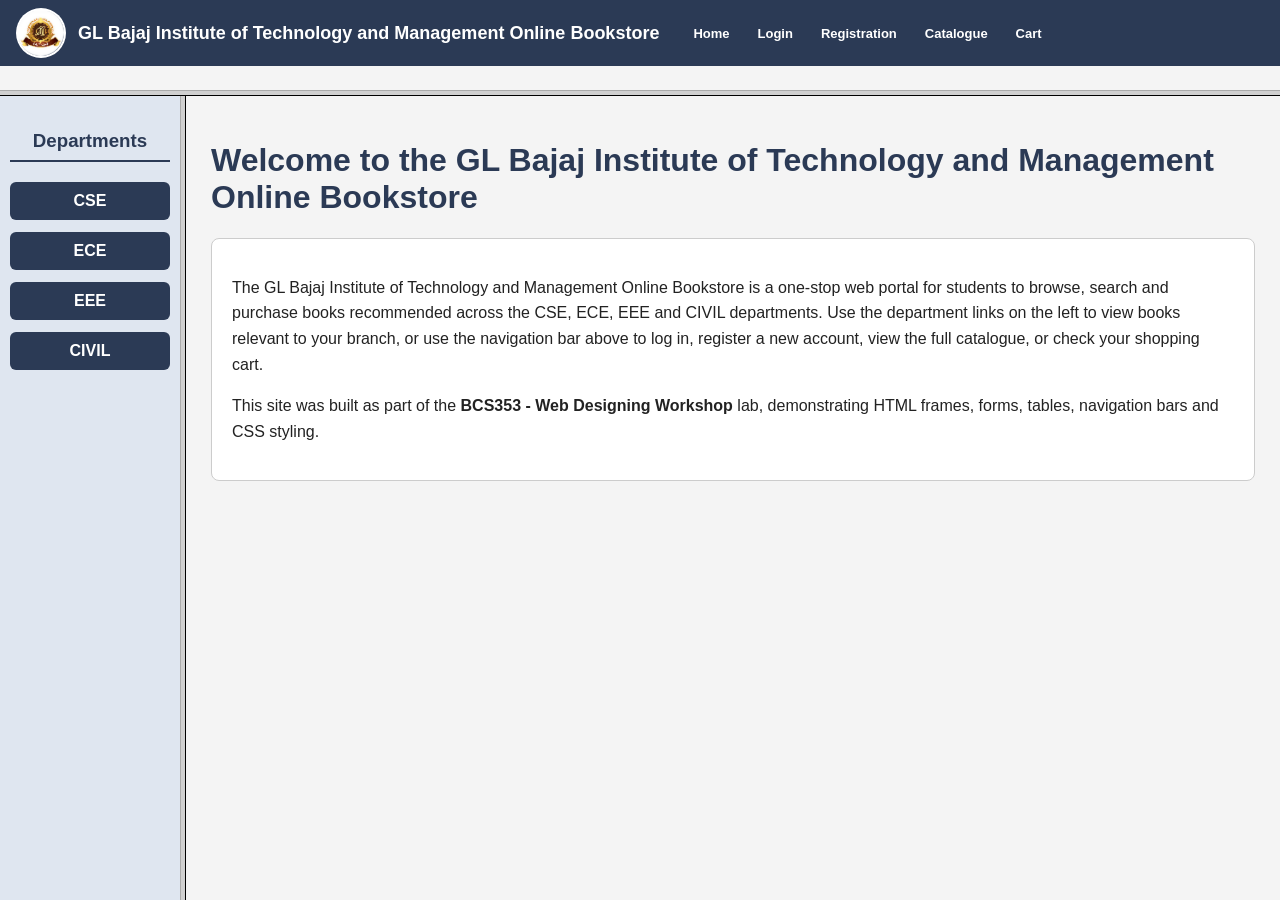
<file: 1792748728809_bookstore_site__1_/index.html>
<!DOCTYPE HTML PUBLIC "-//W3C//DTD HTML 4.01 Frameset//EN" "http://www.w3.org/TR/html4/frameset.dtd">
<html lang="en">
<head>
  <meta charset="UTF-8">
  <title>Online Bookstore - Home</title>
  <link rel="stylesheet" href="css/style.css">
</head>
<frameset rows="90,*">
  <frame src="top.html" name="topFrame" scrolling="no" noresize>
  <frameset cols="180,*">
    <frame src="left.html" name="leftFrame">
    <frame src="home.html" name="rightFrame">
  </frameset>
  <noframes>
    <body>
      <p>Your browser does not support frames. Please view
         <a href="home.html">home.html</a> directly.</p>
    </body>
  </noframes>
</frameset>
</html>
</file>
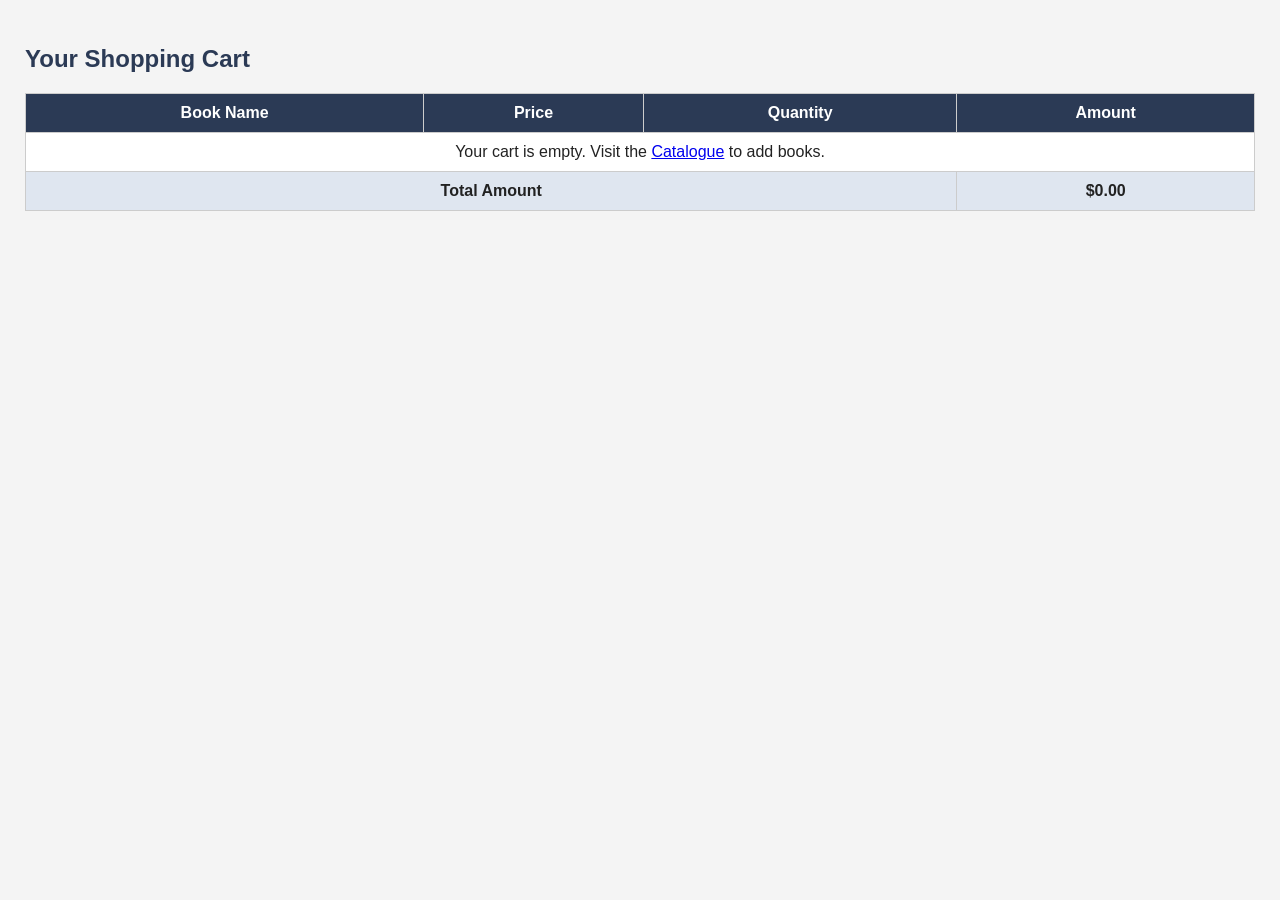
<file: 1792748728809_bookstore_site__1_/cart.html>
<!DOCTYPE html>
<html lang="en">
<head>
  <meta charset="UTF-8">
  <title>Cart</title>
  <link rel="stylesheet" href="css/style.css">
</head>
<body onload="renderCart()">
  <div class="right-frame">
    <h2>Your Shopping Cart</h2>
    <table class="cart">
      <thead>
        <tr>
          <th>Book Name</th>
          <th>Price</th>
          <th>Quantity</th>
          <th>Amount</th>
        </tr>
      </thead>
      <tbody id="cartBody">
        <!-- rows are injected by js/cart.js -->
      </tbody>
      <tfoot>
        <tr class="total-row">
          <td colspan="3">Total Amount</td>
          <td id="cartTotal">$0.00</td>
        </tr>
      </tfoot>
    </table>
  </div>
  <script src="js/cart.js"></script>
</body>
</html>
</file>
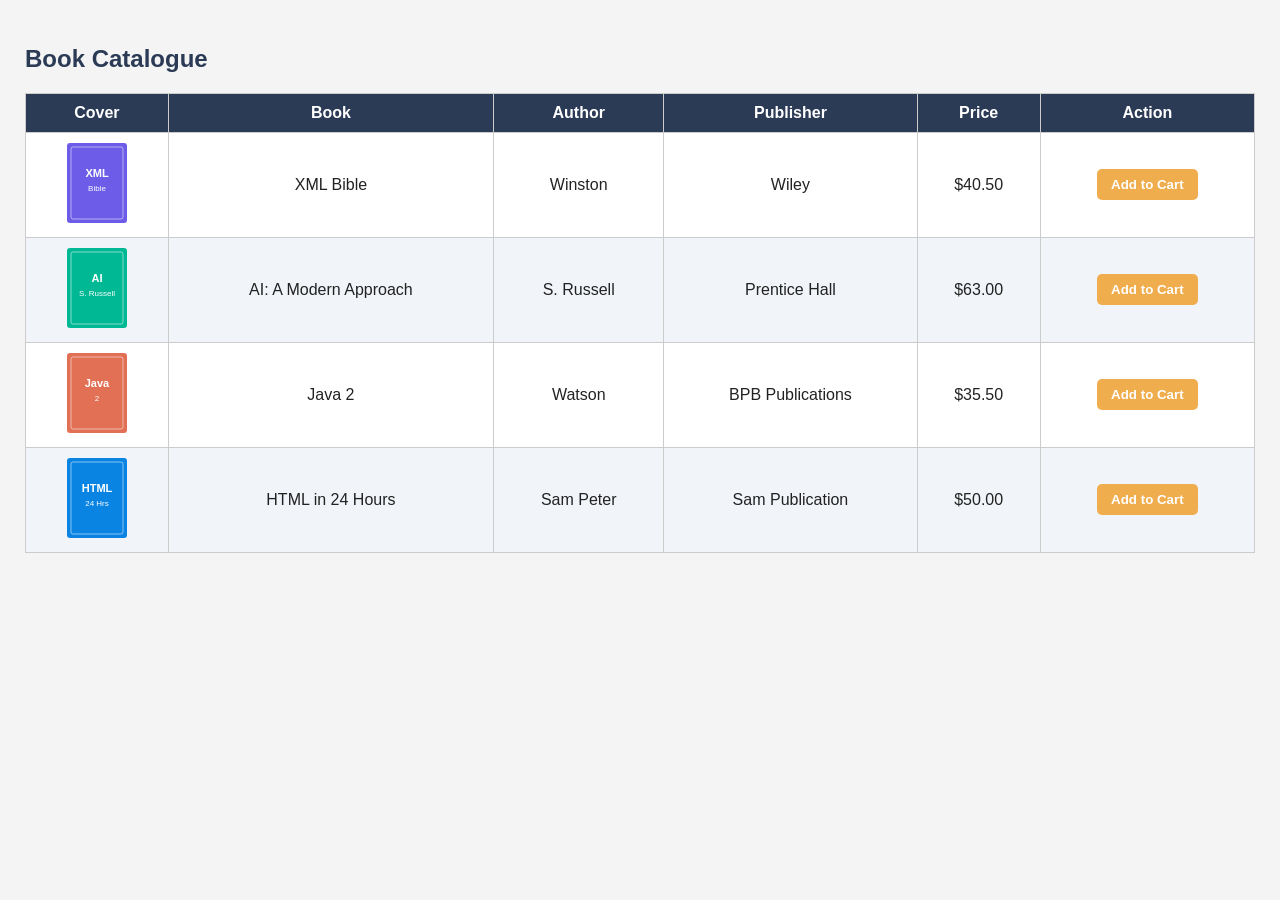
<file: 1792748728809_bookstore_site__1_/catalogue.html>
<!DOCTYPE html>
<html lang="en">
<head>
  <meta charset="UTF-8">
  <title>Catalogue</title>
  <link rel="stylesheet" href="css/style.css">
</head>
<body onload="showDepartmentHeading()">
  <div class="right-frame">
    <h2 id="catalogueHeading">Book Catalogue</h2>
    <table class="catalogue">
      <thead>
        <tr>
          <th>Cover</th>
          <th>Book</th>
          <th>Author</th>
          <th>Publisher</th>
          <th>Price</th>
          <th>Action</th>
        </tr>
      </thead>
      <tbody>
        <tr>
          <td><img src="images/xmlbible.svg" alt="XML Bible cover" class="book-cover"></td>
          <td>XML Bible</td>
          <td>Winston</td>
          <td>Wiley</td>
          <td>$40.50</td>
          <td><button class="add-cart-btn" data-name="XML Bible" data-price="40.50">Add to Cart</button></td>
        </tr>
        <tr>
          <td><img src="images/ai.svg" alt="AI: A Modern Approach cover" class="book-cover"></td>
          <td>AI: A Modern Approach</td>
          <td>S. Russell</td>
          <td>Prentice Hall</td>
          <td>$63.00</td>
          <td><button class="add-cart-btn" data-name="AI: A Modern Approach" data-price="63.00">Add to Cart</button></td>
        </tr>
        <tr>
          <td><img src="images/java2.svg" alt="Java 2 cover" class="book-cover"></td>
          <td>Java 2</td>
          <td>Watson</td>
          <td>BPB Publications</td>
          <td>$35.50</td>
          <td><button class="add-cart-btn" data-name="Java 2" data-price="35.50">Add to Cart</button></td>
        </tr>
        <tr>
          <td><img src="images/html24.svg" alt="HTML in 24 Hours cover" class="book-cover"></td>
          <td>HTML in 24 Hours</td>
          <td>Sam Peter</td>
          <td>Sam Publication</td>
          <td>$50.00</td>
          <td><button class="add-cart-btn" data-name="HTML in 24 Hours" data-price="50.00">Add to Cart</button></td>
        </tr>
      </tbody>
    </table>
  </div>
  <script src="js/cart.js"></script>
</body>
</html>
</file>
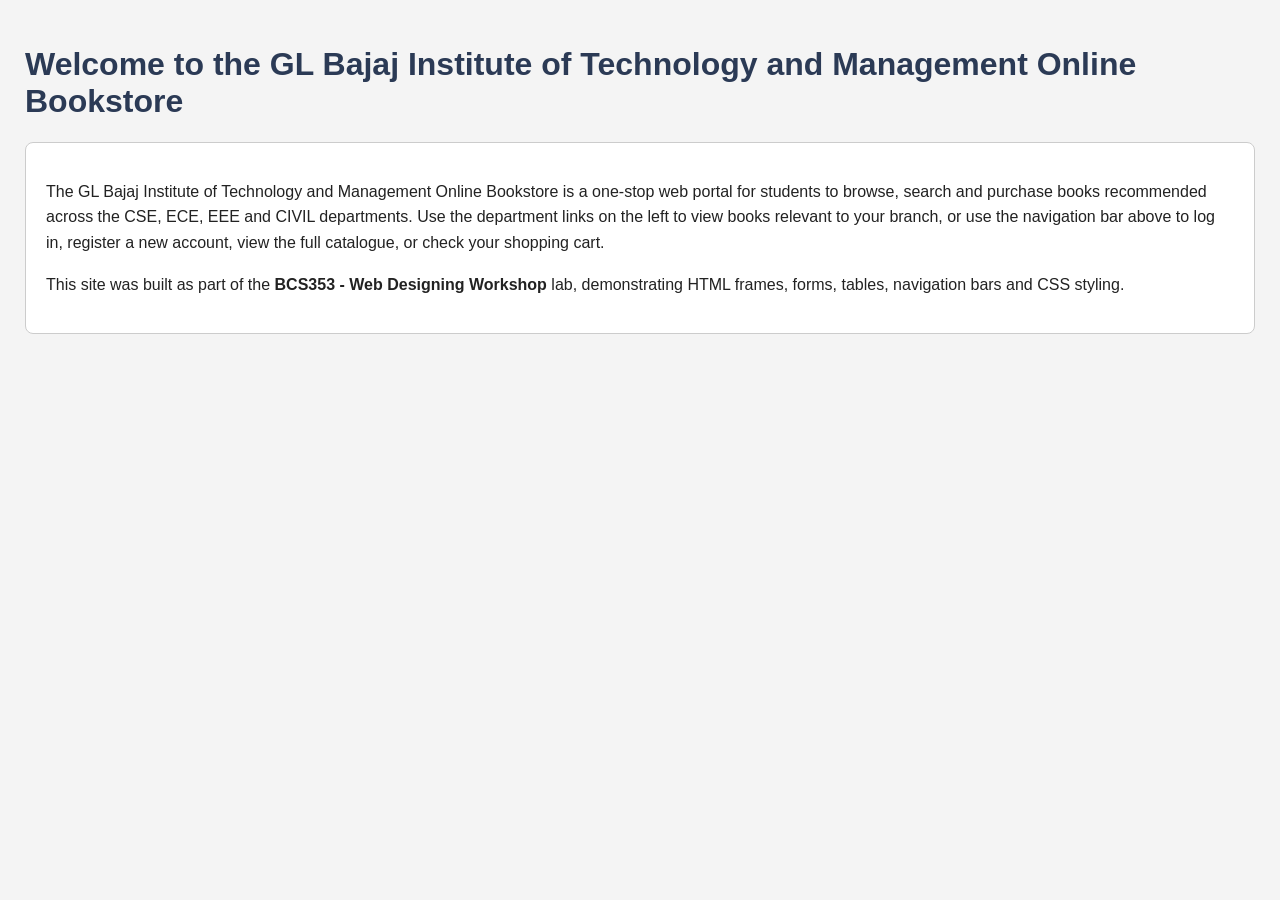
<file: 1792748728809_bookstore_site__1_/home.html>
<!DOCTYPE html>
<html lang="en">
<head>
  <meta charset="UTF-8">
  <title>Home</title>
  <link rel="stylesheet" href="css/style.css">
</head>
<body>
  <div class="right-frame">
    <h1>Welcome to the GL Bajaj Institute of Technology and Management Online Bookstore</h1>
    <div class="description-box">
      <p>
        The GL Bajaj Institute of Technology and Management Online Bookstore is a
        one-stop web portal for students to browse, search and purchase books
        recommended across the CSE, ECE, EEE and CIVIL departments. Use the
        department links on the left to view books relevant to your branch, or use
        the navigation bar above to log in, register a new account, view the full
        catalogue, or check your shopping cart.
      </p>
      <p>
        This site was built as part of the <strong>BCS353 - Web Designing Workshop</strong>
        lab, demonstrating HTML frames, forms, tables, navigation bars and CSS styling.
      </p>
    </div>
  </div>
</body>
</html>
</file>
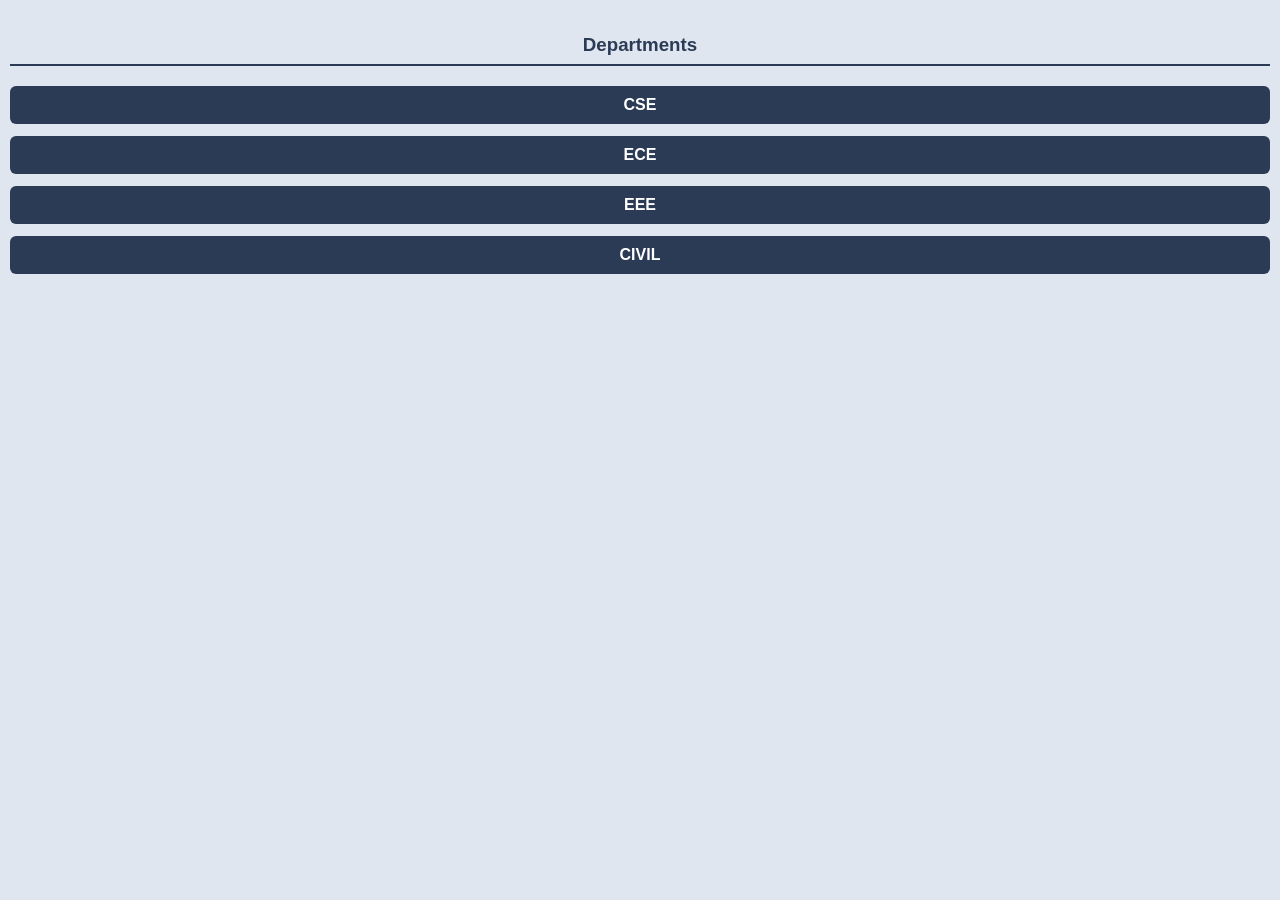
<file: 1792748728809_bookstore_site__1_/left.html>
<!DOCTYPE html>
<html lang="en">
<head>
  <meta charset="UTF-8">
  <title>Left Frame</title>
  <link rel="stylesheet" href="css/style.css">
</head>
<body>
  <div class="left-frame">
    <h3>Departments</h3>
    <ul class="dept-list">
      <li><a href="catalogue.html?dept=CSE" target="rightFrame">CSE</a></li>
      <li><a href="catalogue.html?dept=ECE" target="rightFrame">ECE</a></li>
      <li><a href="catalogue.html?dept=EEE" target="rightFrame">EEE</a></li>
      <li><a href="catalogue.html?dept=CIVIL" target="rightFrame">CIVIL</a></li>
    </ul>
  </div>
</body>
</html>
</file>
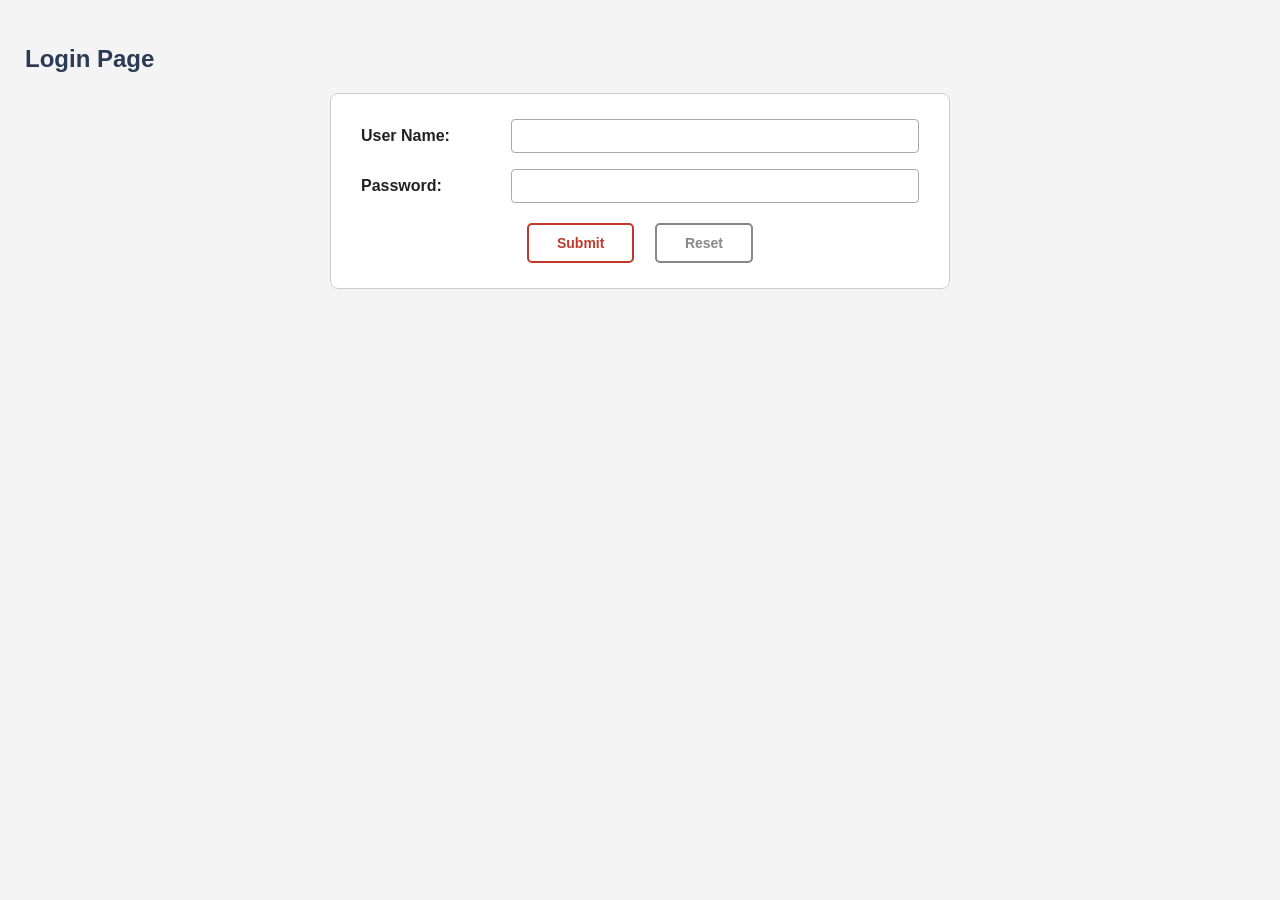
<file: 1792748728809_bookstore_site__1_/login.html>
<!DOCTYPE html>
<html lang="en">
<head>
  <meta charset="UTF-8">
  <title>Login</title>
  <link rel="stylesheet" href="css/style.css">
</head>
<body>
  <div class="right-frame">
    <h2>Login Page</h2>
    <form class="form-box" action="#" method="post">
      <div class="form-row">
        <label for="username">User Name:</label>
        <input type="text" id="username" name="username" required>
      </div>
      <div class="form-row">
        <label for="password">Password:</label>
        <input type="password" id="password" name="password" required>
      </div>
      <div class="btn-row">
        <button type="submit" class="btn">Submit</button>
        <button type="reset" class="btn reset">Reset</button>
      </div>
    </form>
  </div>
</body>
</html>
</file>
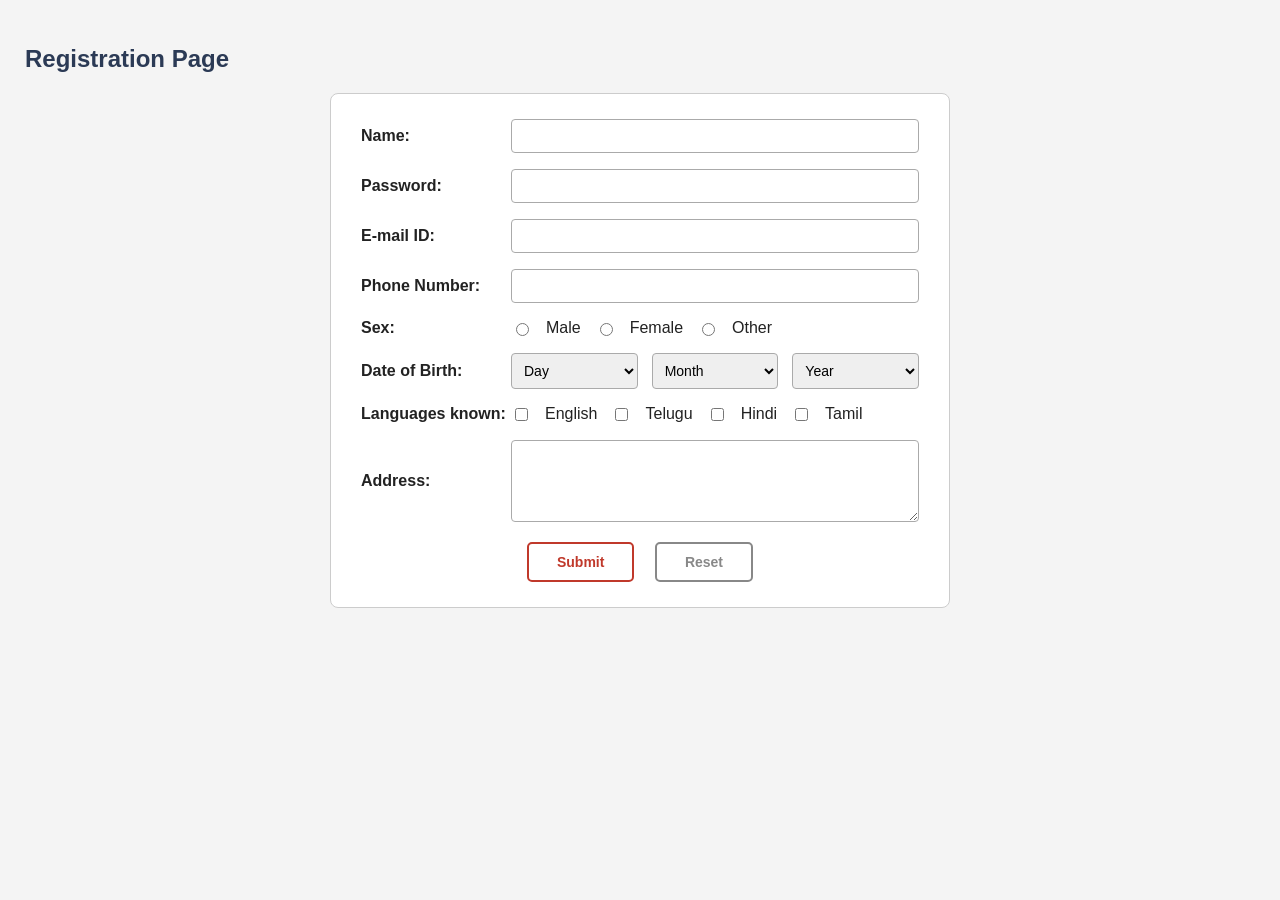
<file: 1792748728809_bookstore_site__1_/registration.html>
<!DOCTYPE html>
<html lang="en">
<head>
  <meta charset="UTF-8">
  <title>Registration</title>
  <style>
/* BCS353 - Web Designing Workshop
   Online Bookstore - Shared Stylesheet */

* {
  box-sizing: border-box;
}

body {
  margin: 0;
  font-family: "Segoe UI", Arial, sans-serif;
  background-color: #f4f4f4;
  color: #222;
}

/* ---------- TOP FRAME ---------- */
.top-frame {
  display: flex;
  align-items: center;
  flex-wrap: wrap;
  background-color: #2b3a55;
  color: #fff;
  padding: 8px 16px;
}

.logo {
  width: 50px;
  height: 50px;
  margin-right: 12px;
  background-color: #fff;
  border-radius: 50%;
  padding: 2px;
  object-fit: cover;
}

.site-title {
  font-size: 18px;
  font-weight: bold;
  margin-right: 24px;
  white-space: nowrap;
}

.navbar {
  list-style: none;
  display: flex;
  margin: 0;
  padding: 0;
}

.navbar li {
  margin-right: 8px;
}

.navbar a {
  color: #fff;
  text-decoration: none;
  font-weight: 600;
  font-size: 13px;
  padding: 6px 10px;
  border-radius: 4px;
  transition: background-color 0.2s ease-in-out;
}

.navbar a:link    { color: #ffffff; }
.navbar a:visited { color: #d7d7ff; }
.navbar a:hover   { background-color: #47608a; }
.navbar a:active  { color: #ffd35c; }

/* ---------- LEFT FRAME ---------- */
.left-frame {
  background-color: #dfe6f0;
  min-height: 100vh;
  padding: 15px 10px;
}

.left-frame h3 {
  text-align: center;
  color: #2b3a55;
  border-bottom: 2px solid #2b3a55;
  padding-bottom: 8px;
}

.dept-list {
  list-style: none;
  padding: 0;
  margin: 20px 0 0 0;
}

.dept-list li {
  margin-bottom: 12px;
}

.dept-list a {
  display: block;
  text-align: center;
  background-color: #2b3a55;
  color: #fff;
  padding: 10px;
  border-radius: 6px;
  text-decoration: none;
  font-weight: 600;
}

.dept-list a:hover {
  background-color: #47608a;
}

/* ---------- RIGHT FRAME / GENERAL CONTENT ---------- */
.right-frame {
  padding: 25px;
}

.right-frame h1,
.right-frame h2 {
  color: #2b3a55;
}

.description-box {
  background-color: #fff;
  border: 1px solid #ccc;
  border-radius: 8px;
  padding: 20px;
  line-height: 1.6;
}

/* ---------- FORMS (Login / Registration) ---------- */
.form-box {
  background-color: #fff;
  border: 1px solid #ccc;
  border-radius: 8px;
  padding: 25px 30px;
  max-width: 620px;
  margin: 20px auto;
}

.form-row {
  margin-bottom: 16px;
  display: flex;
  align-items: center;
}

.form-row > label,
.form-row > .field-label {
  flex: 0 0 150px;
  font-weight: 600;
}

.form-row input[type="text"],
.form-row input[type="password"],
.form-row input[type="email"],
.form-row input[type="tel"],
.form-row textarea {
  flex: 1;
  min-width: 0;
  padding: 8px;
  border: 1px solid #aaa;
  border-radius: 4px;
  font-size: 14px;
}

.form-row textarea {
  resize: vertical;
  min-height: 60px;
}

.option-group {
  flex: 1;
  display: flex;
  flex-wrap: wrap;
  align-items: center;
  gap: 6px 14px;
}

.option-label {
  font-weight: normal;
}

.dob-group select {
  flex: 1;
  min-width: 0;
  padding: 8px;
  border: 1px solid #aaa;
  border-radius: 4px;
  font-size: 14px;
}

.btn-row {
  text-align: center;
  margin-top: 20px;
}

.btn {
  padding: 10px 28px;
  margin: 0 8px;
  font-weight: bold;
  border-radius: 5px;
  border: 2px solid #c0392b;
  background-color: #fff;
  color: #c0392b;
  cursor: pointer;
  font-size: 14px;
}

.btn:hover {
  background-color: #c0392b;
  color: #fff;
}

.btn.reset {
  border-color: #888;
  color: #888;
}

.btn.reset:hover {
  background-color: #888;
  color: #fff;
}

/* ---------- CATALOGUE TABLE ---------- */
table.catalogue {
  width: 100%;
  border-collapse: collapse;
  background-color: #fff;
}

table.catalogue th,
table.catalogue td {
  border: 1px solid #ccc;
  padding: 10px;
  text-align: center;
  vertical-align: middle;
}

table.catalogue th {
  background-color: #2b3a55;
  color: #fff;
}

table.catalogue tbody tr:nth-child(even) {
  background-color: #f1f4f9;
}

.book-cover {
  width: 60px;
  height: 80px;
}

.add-cart-btn {
  background-color: #f0ad4e;
  border: none;
  padding: 8px 14px;
  border-radius: 5px;
  font-weight: bold;
  cursor: pointer;
  color: #fff;
}

.add-cart-btn:hover {
  background-color: #ec971f;
}

/* ---------- CART TABLE ---------- */
table.cart {
  width: 100%;
  border-collapse: collapse;
  background-color: #fff;
}

table.cart th,
table.cart td {
  border: 1px solid #ccc;
  padding: 10px;
  text-align: center;
}

table.cart th {
  background-color: #2b3a55;
  color: #fff;
}

.total-row {
  font-weight: bold;
  background-color: #dfe6f0;
}

.qty-btn {
  padding: 2px 8px;
  cursor: pointer;
  border: 1px solid #888;
  background: #fff;
  border-radius: 4px;
}

.remove-btn {
  color: #c0392b;
  cursor: pointer;
  font-weight: bold;
  border: none;
  background: none;
  text-decoration: underline;
}

  </style>
</head>
<body>
  <div class="right-frame">
    <h2>Registration Page</h2>
    <form class="form-box" action="#" method="post">
      <div class="form-row">
        <label for="name">Name:</label>
        <input type="text" id="name" name="name" required>
      </div>
      <div class="form-row">
        <label for="password">Password:</label>
        <input type="password" id="password" name="password" minlength="6" required>
      </div>
      <div class="form-row">
        <label for="email">E-mail ID:</label>
        <input type="email" id="email" name="email" required>
      </div>
      <div class="form-row">
        <label for="phone">Phone Number:</label>
        <input type="tel" id="phone" name="phone" pattern="[0-9]{10}" maxlength="10"
               title="Enter a 10-digit phone number" required>
      </div>
      <div class="form-row">
        <span class="field-label">Sex:</span>
        <span class="option-group">
          <input type="radio" id="male" name="sex" value="Male" required>
          <label for="male" class="option-label">Male</label>
          <input type="radio" id="female" name="sex" value="Female">
          <label for="female" class="option-label">Female</label>
          <input type="radio" id="other" name="sex" value="Other">
          <label for="other" class="option-label">Other</label>
        </span>
      </div>
      <div class="form-row">
        <span class="field-label">Date of Birth:</span>
        <span class="option-group dob-group">
          <select id="dobDay" name="dobDay" aria-label="Day" required></select>
          <select id="dobMonth" name="dobMonth" aria-label="Month" required>
            <option value="">Month</option>
            <option value="1">January</option>
            <option value="2">February</option>
            <option value="3">March</option>
            <option value="4">April</option>
            <option value="5">May</option>
            <option value="6">June</option>
            <option value="7">July</option>
            <option value="8">August</option>
            <option value="9">September</option>
            <option value="10">October</option>
            <option value="11">November</option>
            <option value="12">December</option>
          </select>
          <select id="dobYear" name="dobYear" aria-label="Year" required></select>
        </span>
      </div>
      <div class="form-row">
        <span class="field-label">Languages known:</span>
        <span class="option-group">
          <input type="checkbox" id="langEnglish" name="languages" value="English">
          <label for="langEnglish" class="option-label">English</label>
          <input type="checkbox" id="langTelugu" name="languages" value="Telugu">
          <label for="langTelugu" class="option-label">Telugu</label>
          <input type="checkbox" id="langHindi" name="languages" value="Hindi">
          <label for="langHindi" class="option-label">Hindi</label>
          <input type="checkbox" id="langTamil" name="languages" value="Tamil">
          <label for="langTamil" class="option-label">Tamil</label>
        </span>
      </div>
      <div class="form-row">
        <label for="address">Address:</label>
        <textarea id="address" name="address" rows="4"></textarea>
      </div>
      <div class="btn-row">
        <button type="submit" class="btn">Submit</button>
        <button type="reset" class="btn reset">Reset</button>
      </div>
    </form>
  </div>
  <script>
    // Fill the Day (1-31) and Year (2015 down to 1970) select boxes.
    function fillSelect(id, label, from, to) {
      var sel = document.getElementById(id);
      sel.add(new Option(label, ""));
      var step = from <= to ? 1 : -1;
      for (var n = from; n !== to + step; n += step) {
        sel.add(new Option(n, n));
      }
    }
    fillSelect("dobDay", "Day", 1, 31);
    fillSelect("dobYear", "Year", 2015, 1970);
  </script>
  <script>
    (function () {
      var form = document.querySelector(".form-box");
      var nameInput = document.getElementById("name");
      var passwordInput = document.getElementById("password");
      var emailInput = document.getElementById("email");
      var phoneInput = document.getElementById("phone");

      if (!form || !nameInput || !passwordInput || !emailInput || !phoneInput) {
        return;
      }

      function updateNameValidity() {
        var name = nameInput.value.trim();
        var error = "";

        if (name.length === 0) {
          error = "Please enter your name.";
        } else if (!/^[A-Za-z ]+$/.test(name)) {
          error = "Name can contain letters and spaces only.";
        } else if (name.length < 6) {
          error = "Name must be at least 6 characters long.";
        }

        nameInput.setCustomValidity(error);
      }

      function updatePasswordValidity() {
        var error = "";

        if (passwordInput.value.length < 6) {
          error = "Password must be at least 6 characters long.";
        }

        passwordInput.setCustomValidity(error);
      }

      function updateEmailValidity() {
        var email = emailInput.value.trim();
        var emailPattern = /^[A-Za-z0-9!#$%&'*+/=?^_`{|}~-]+(?:\.[A-Za-z0-9!#$%&'*+/=?^_`{|}~-]+)*@(?:[A-Za-z0-9](?:[A-Za-z0-9-]{0,61}[A-Za-z0-9])?\.)+[A-Za-z]{2,63}$/;
        var error = "";

        if (email.length === 0) {
          error = "Please enter your e-mail address.";
        } else if (!emailPattern.test(email)) {
          error = "Enter a valid e-mail address, for example name@domain.com.";
        }

        emailInput.setCustomValidity(error);
      }

      function updatePhoneValidity() {
        var error = "";

        if (!/^[0-9]{10}$/.test(phoneInput.value)) {
          error = "Phone number must contain exactly 10 digits.";
        }

        phoneInput.setCustomValidity(error);
      }

      nameInput.addEventListener("input", updateNameValidity);
      passwordInput.addEventListener("input", updatePasswordValidity);
      emailInput.addEventListener("input", updateEmailValidity);
      phoneInput.addEventListener("input", updatePhoneValidity);
      form.addEventListener("submit", function (event) {
        updateNameValidity();
        updatePasswordValidity();
        updateEmailValidity();
        updatePhoneValidity();

        if (!form.checkValidity()) {
          event.preventDefault();
          form.reportValidity();
        }
      });

      form.addEventListener("reset", function () {
        nameInput.setCustomValidity("");
        passwordInput.setCustomValidity("");
        emailInput.setCustomValidity("");
        phoneInput.setCustomValidity("");
      });
    })();
  </script>
</body>
</html>
</file>
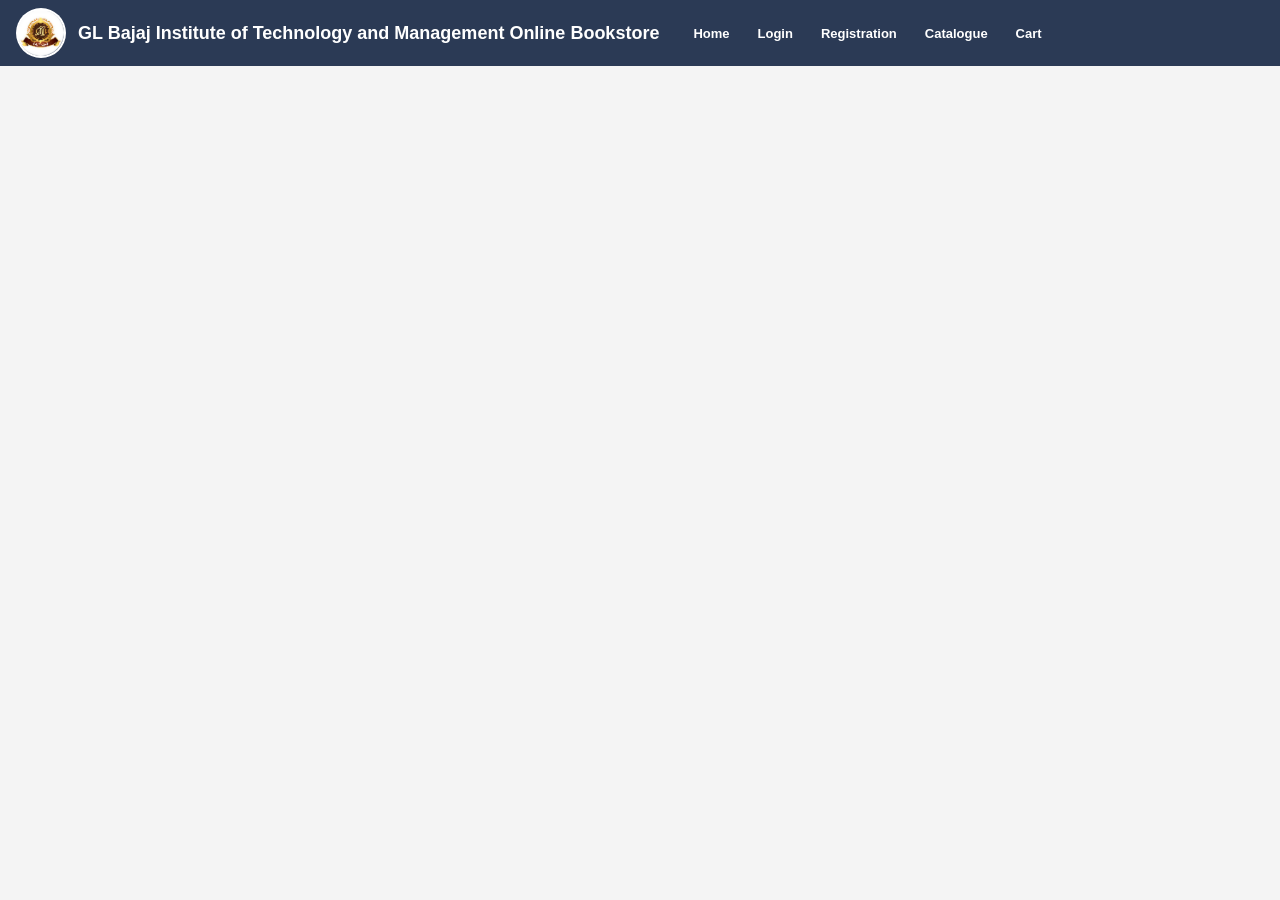
<file: 1792748728809_bookstore_site__1_/top.html>
<!DOCTYPE html>
<html lang="en">
<head>
  <meta charset="UTF-8">
  <title>Top Frame</title>
  <link rel="stylesheet" href="css/style.css">
</head>
<body>
  <div class="top-frame">
    <img src="images/logo.png" alt="GL Bajaj Institute of Technology and Management logo" class="logo">
    <span class="site-title">GL Bajaj Institute of Technology and Management Online Bookstore</span>
    <ul class="navbar">
      <li><a href="home.html" target="rightFrame">Home</a></li>
      <li><a href="login.html" target="rightFrame">Login</a></li>
      <li><a href="registration.html" target="rightFrame">Registration</a></li>
      <li><a href="catalogue.html" target="rightFrame">Catalogue</a></li>
      <li><a href="cart.html" target="rightFrame">Cart</a></li>
    </ul>
  </div>
</body>
</html>
</file>
<file: 1792748728809_bookstore_site__1_/css/style.css>
/* BCS353 - Web Designing Workshop
   Online Bookstore - Shared Stylesheet */

* {
  box-sizing: border-box;
}

body {
  margin: 0;
  font-family: "Segoe UI", Arial, sans-serif;
  background-color: #f4f4f4;
  color: #222;
}

/* ---------- TOP FRAME ---------- */
.top-frame {
  display: flex;
  align-items: center;
  flex-wrap: wrap;
  background-color: #2b3a55;
  color: #fff;
  padding: 8px 16px;
}

.logo {
  width: 50px;
  height: 50px;
  margin-right: 12px;
  background-color: #fff;
  border-radius: 50%;
  padding: 2px;
  object-fit: cover;
}

.site-title {
  font-size: 18px;
  font-weight: bold;
  margin-right: 24px;
  white-space: nowrap;
}

.navbar {
  list-style: none;
  display: flex;
  margin: 0;
  padding: 0;
}

.navbar li {
  margin-right: 8px;
}

.navbar a {
  color: #fff;
  text-decoration: none;
  font-weight: 600;
  font-size: 13px;
  padding: 6px 10px;
  border-radius: 4px;
  transition: background-color 0.2s ease-in-out;
}

.navbar a:link    { color: #ffffff; }
.navbar a:visited { color: #d7d7ff; }
.navbar a:hover   { background-color: #47608a; }
.navbar a:active  { color: #ffd35c; }

/* ---------- LEFT FRAME ---------- */
.left-frame {
  background-color: #dfe6f0;
  min-height: 100vh;
  padding: 15px 10px;
}

.left-frame h3 {
  text-align: center;
  color: #2b3a55;
  border-bottom: 2px solid #2b3a55;
  padding-bottom: 8px;
}

.dept-list {
  list-style: none;
  padding: 0;
  margin: 20px 0 0 0;
}

.dept-list li {
  margin-bottom: 12px;
}

.dept-list a {
  display: block;
  text-align: center;
  background-color: #2b3a55;
  color: #fff;
  padding: 10px;
  border-radius: 6px;
  text-decoration: none;
  font-weight: 600;
}

.dept-list a:hover {
  background-color: #47608a;
}

/* ---------- RIGHT FRAME / GENERAL CONTENT ---------- */
.right-frame {
  padding: 25px;
}

.right-frame h1,
.right-frame h2 {
  color: #2b3a55;
}

.description-box {
  background-color: #fff;
  border: 1px solid #ccc;
  border-radius: 8px;
  padding: 20px;
  line-height: 1.6;
}

/* ---------- FORMS (Login / Registration) ---------- */
.form-box {
  background-color: #fff;
  border: 1px solid #ccc;
  border-radius: 8px;
  padding: 25px 30px;
  max-width: 620px;
  margin: 20px auto;
}

.form-row {
  margin-bottom: 16px;
  display: flex;
  align-items: center;
}

.form-row > label,
.form-row > .field-label {
  flex: 0 0 150px;
  font-weight: 600;
}

.form-row input[type="text"],
.form-row input[type="password"],
.form-row input[type="email"],
.form-row input[type="tel"],
.form-row textarea {
  flex: 1;
  min-width: 0;
  padding: 8px;
  border: 1px solid #aaa;
  border-radius: 4px;
  font-size: 14px;
}

.form-row textarea {
  resize: vertical;
  min-height: 60px;
}

.option-group {
  flex: 1;
  display: flex;
  flex-wrap: wrap;
  align-items: center;
  gap: 6px 14px;
}

.option-label {
  font-weight: normal;
}

.dob-group select {
  flex: 1;
  min-width: 0;
  padding: 8px;
  border: 1px solid #aaa;
  border-radius: 4px;
  font-size: 14px;
}

.btn-row {
  text-align: center;
  margin-top: 20px;
}

.btn {
  padding: 10px 28px;
  margin: 0 8px;
  font-weight: bold;
  border-radius: 5px;
  border: 2px solid #c0392b;
  background-color: #fff;
  color: #c0392b;
  cursor: pointer;
  font-size: 14px;
}

.btn:hover {
  background-color: #c0392b;
  color: #fff;
}

.btn.reset {
  border-color: #888;
  color: #888;
}

.btn.reset:hover {
  background-color: #888;
  color: #fff;
}

/* ---------- CATALOGUE TABLE ---------- */
table.catalogue {
  width: 100%;
  border-collapse: collapse;
  background-color: #fff;
}

table.catalogue th,
table.catalogue td {
  border: 1px solid #ccc;
  padding: 10px;
  text-align: center;
  vertical-align: middle;
}

table.catalogue th {
  background-color: #2b3a55;
  color: #fff;
}

table.catalogue tbody tr:nth-child(even) {
  background-color: #f1f4f9;
}

.book-cover {
  width: 60px;
  height: 80px;
}

.add-cart-btn {
  background-color: #f0ad4e;
  border: none;
  padding: 8px 14px;
  border-radius: 5px;
  font-weight: bold;
  cursor: pointer;
  color: #fff;
}

.add-cart-btn:hover {
  background-color: #ec971f;
}

/* ---------- CART TABLE ---------- */
table.cart {
  width: 100%;
  border-collapse: collapse;
  background-color: #fff;
}

table.cart th,
table.cart td {
  border: 1px solid #ccc;
  padding: 10px;
  text-align: center;
}

table.cart th {
  background-color: #2b3a55;
  color: #fff;
}

.total-row {
  font-weight: bold;
  background-color: #dfe6f0;
}

.qty-btn {
  padding: 2px 8px;
  cursor: pointer;
  border: 1px solid #888;
  background: #fff;
  border-radius: 4px;
}

.remove-btn {
  color: #c0392b;
  cursor: pointer;
  font-weight: bold;
  border: none;
  background: none;
  text-decoration: underline;
}
</file>
